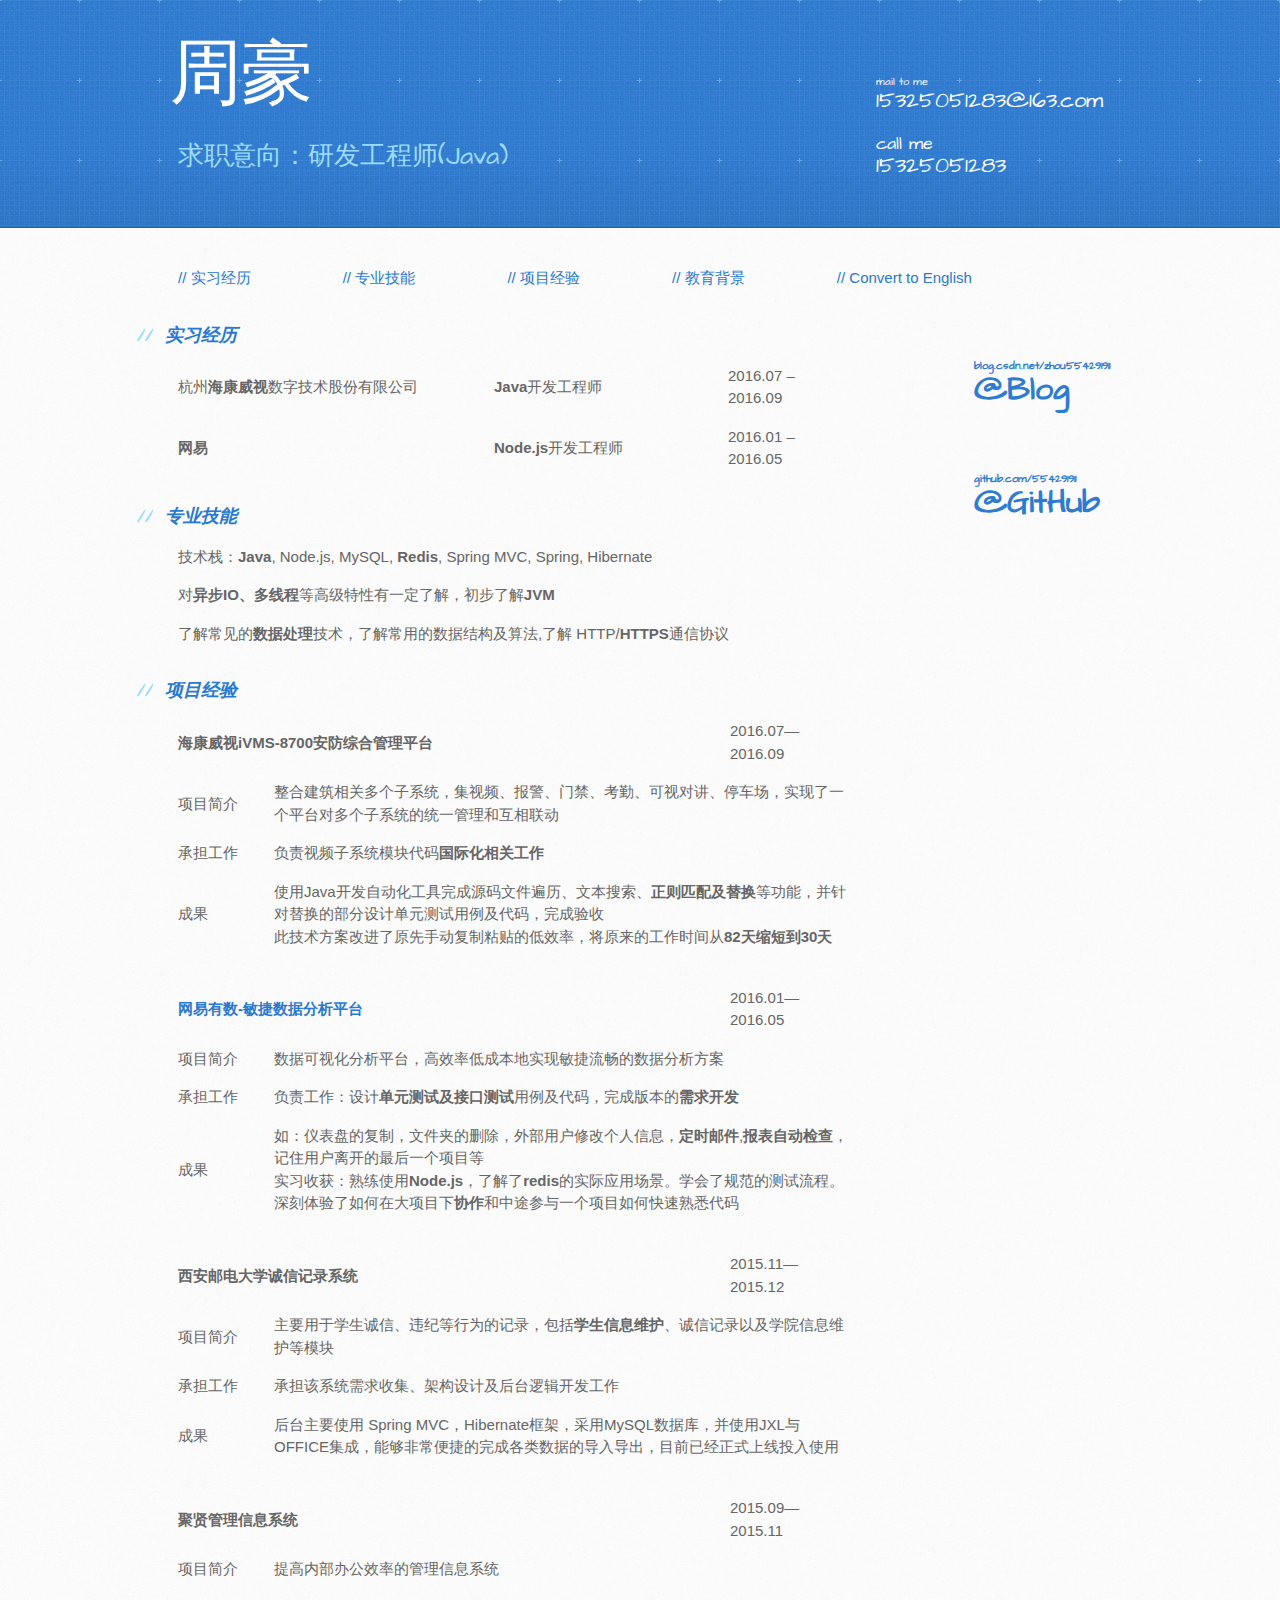
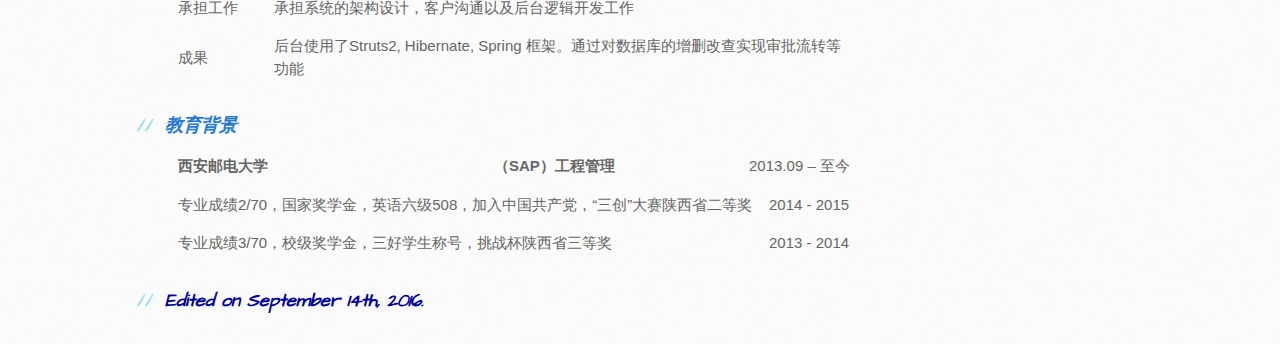
<file: index.html>
<!DOCTYPE html>
<html>
  <head>
    <meta charset='utf-8'>
    <meta http-equiv="X-UA-Compatible" content="chrome=1">
    <meta name="viewport" content="width=device-width, initial-scale=1, maximum-scale=1">
    <link href='https://fonts.googleapis.com/css?family=Architects+Daughter' rel='stylesheet' type='text/css'>
    <link rel="stylesheet" type="text/css" href="stylesheets/stylesheet.css" media="screen">
    <link rel="stylesheet" type="text/css" href="stylesheets/github-light.css" media="screen">
    <link rel="stylesheet" type="text/css" href="stylesheets/print.css" media="print">
    <style type="text/css">
      table, td, th
      {
        border:0px;
        text-align:left;
      }
      td
      {
        padding:8px;
      }
    </style>
    <!--[if lt IE 9]>
    <script src="//html5shiv.googlecode.com/svn/trunk/html5.js"></script>
    <![endif]-->

    <title>周豪Resume</title>
  </head>

  <body>
    <header>
      <div class="inner">
        <h1 id="name" href="#name">周豪</h1>

        <table>
          <tr>
            <td width="682px"><h2>求职意向：研发工程师(Java)</h2></td>
            <td align="right"><font style="font-family: 'Architects Daughter', 'Helvetica Neue', Helvetica, Arial, serif;font-size: 22px;line-height: 0.1;color: #fff;"><small>call me</small><br>15325051283</font></td>
          </tr>
        </table>
        <a href="mailto:15325051283@163.com" target="_blank" class="button"><small>mail to me</small>15325051283@163.com</a>
      </div>
    </header>

    <div id="content-wrapper">
      <div class="inner clearfix">
        <table>
          <tr>
            <td><a href="#实习经历">//&nbsp;实习经历</a></td>
            <td><a href="#专业技能">//&nbsp;专业技能</a></td>
            <td><a href="#项目经验">//&nbsp;项目经验</a></td>
            <td><a href="#教育背景">//&nbsp;教育背景</a></td>
            <td><a href="#">//&nbsp;Convert to English</a></td>
          </tr>
        </table>
        <section id="main-content">
          <h3>
<a id="实习经历" class="anchor" href="#实习经历" aria-hidden="true"><span aria-hidden="true" class="octicon octicon-link"></span></a><a href="#name">实习经历</a></h3>
          <table>
            <tr>
              <td width="300px">杭州<strong>海康威视</strong>数字技术股份有限公司</td>
              <td width="218px"><strong>Java</strong>开发工程师</td>
              <td>2016.07 – 2016.09</td>
            </tr>
            <tr>
              <td><strong>网易</strong></td>
              <td><strong>Node.js</strong>开发工程师</td>
              <td>2016.01 – 2016.05</td>
            </tr>
          </table>
          <h3>
<a id="专业技能" class="anchor" href="#专业技能" aria-hidden="true"><span aria-hidden="true" class="octicon octicon-link"></span></a><a href="#name">专业技能</a></h3>
          <table>
            <tr>
              <td>技术栈：<strong>Java</strong>, Node.js, MySQL, <strong>Redis</strong>, Spring MVC, Spring, Hibernate</td>
            </tr>
            <tr>
              <td>对<strong>异步IO、多线程</strong>等高级特性有一定了解，初步了解<strong>JVM</strong></td>
            </tr>
            <tr>
              <td>了解常见的<strong>数据处理</strong>技术，了解常用的数据结构及算法,了解 HTTP/<strong>HTTPS</strong>通信协议</td>
            </tr>
          </table>
          <h3>
<a id="项目经验" class="anchor" href="#项目经验" aria-hidden="true"><span aria-hidden="true" class="octicon octicon-link"></span></a><a href="#name">项目经验</a></h3>
          <table>
            <tr>
              <td width="536px"><strong>海康威视iVMS-8700安防综合管理平台</strong></td>
              <td align="right">2016.07—2016.09</td>
            </tr>
          </table>
          <table>
            <tr>
              <td width="80px">项目简介</td>
              <td align="right">整合建筑相关多个子系统，集视频、报警、门禁、考勤、可视对讲、停车场，实现了一个平台对多个子系统的统一管理和互相联动</td>
            </tr>
            <tr>
              <td width="80px">承担工作</td>
              <td align="right">负责视频子系统模块代码<strong>国际化相关工作</strong></td>
            </tr>
            <tr>
              <td width="80px">成果</td>
              <td align="right">使用Java开发自动化工具完成源码文件遍历、文本搜索、<strong>正则匹配及替换</strong>等功能，并针对替换的部分设计单元测试用例及代码，完成验收<br>
                此技术方案改进了原先手动复制粘贴的低效率，将原来的工作时间从<strong>82天缩短到30天</strong>
              </td>
            </tr>
          </table>
          <br>
          <table>
            <tr>
              <td width="536px"><strong><a href="https://youdata.163.com/" target="_blank">网易有数-敏捷数据分析平台</a></strong></td>
              <td align="right">2016.01—2016.05</td>
            </tr>
          </table>
          <table>
            <tr>
              <td width="80px">项目简介</td>
              <td align="right">数据可视化分析平台，高效率低成本地实现敏捷流畅的数据分析方案</td>
            </tr>
            <tr>
              <td width="80px">承担工作</td>
              <td align="right">负责工作：设计<strong>单元测试及接口测试</strong>用例及代码，完成版本的<strong>需求开发</strong></td>
            </tr>
            <tr>
              <td width="80px">成果</td>
              <td align="right">如：仪表盘的复制，文件夹的删除，外部用户修改个人信息，<strong>定时邮件</strong>,<strong>报表自动检查</strong>，记住用户离开的最后一个项目等
                <br>实习收获：熟练使用<strong>Node.js</strong>，了解了<strong>redis</strong>的实际应用场景。学会了规范的测试流程。深刻体验了如何在大项目下<strong>协作</strong>和中途参与一个项目如何快速熟悉代码
              </td>
            </tr>
          </table>
          <br>
          <table>
            <tr>
              <td width="536px"><strong>西安邮电大学诚信记录系统</strong></td>
              <td align="right">2015.11—2015.12</td>
            </tr>
          </table>
          <table>
            <tr>
              <td width="80px">项目简介</td>
              <td align="right">主要用于学生诚信、违纪等行为的记录，包括<strong>学生信息维护</strong>、诚信记录以及学院信息维护等模块 </td>
            </tr>
            <tr>
              <td width="80px">承担工作</td>
              <td align="right">承担该系统需求收集、架构设计及后台逻辑开发工作</td>
            </tr>
            <tr>
              <td width="80px">成果</td>
              <td align="right">后台主要使用 Spring MVC，Hibernate框架，采用MySQL数据库，并使用JXL与OFFICE集成，能够非常便捷的完成各类数据的导入导出，目前已经正式上线投入使用
              </td>
            </tr>
          </table>
          <br>
          <table>
            <tr>
              <td width="536px"><strong>聚贤管理信息系统</strong></td>
              <td align="right">2015.09—2015.11</td>
            </tr>
          </table>
          <table>
            <tr>
              <td width="80px">项目简介</td>
              <td align="right">提高内部办公效率的管理信息系统</td>
            </tr>
            <tr>
              <td width="80px">承担工作</td>
              <td align="right">承担系统的架构设计，客户沟通以及后台逻辑开发工作</td>
            </tr>
            <tr>
              <td width="80px">成果</td>
              <td align="right">后台使用了Struts2, Hibernate, Spring 框架。通过对数据库的增删改查实现审批流转等功能
              </td>
            </tr>
          </table>
          <h3>
<a id="教育背景" class="anchor" href="#教育背景" aria-hidden="true"><span aria-hidden="true" class="octicon octicon-link"></span></a><a href="#name">教育背景</a></h3>
          <table>
            <tr>
              <td width="300px"><strong>西安邮电大学</strong></td>
              <td width="239px"><strong>（SAP）工程管理</strong></td>
              <td>2013.09 – 至今</td>
            </tr>
          </table>
          <table>
            <tr>
              <td width="575px">专业成绩2/70，国家奖学金，英语六级508，加入中国共产党，“三创”大赛陕西省二等奖</td>
              <td align="right">2014 - 2015</td>
            </tr>
            <tr>
              <td>专业成绩3/70，校级奖学金，三好学生称号，挑战杯陕西省三等奖</td>
              <td>2013 - 2014</td>
            </tr>
          </table>
<h3>
<a id="support-or-contact" class="anchor" href="#support-or-contact" aria-hidden="true"><span aria-hidden="true" class="octicon octicon-link"></span></a>Edited on September 14th, 2016.</h3>
</section>

        <aside id="sidebar">
          <a href="http://blog.csdn.net/zhou554291911" target="_blank" class="button">
            <h2><small><font color="#2e7bcf">blog.csdn.net/zhou554291911</font></small>
            <font color="#2e7bcf">@Blog</font></h2>
          </a>
          <a href="https://github.com/554291911" target="_blank" class="button">
            <h2><small><font color="#2e7bcf">github.com/554291911</font></small>
            <font color="#2e7bcf">@GitHub</font></h2>
          </a>
        </aside>
      </div>
    </div>
  </body>
</html>
</file>
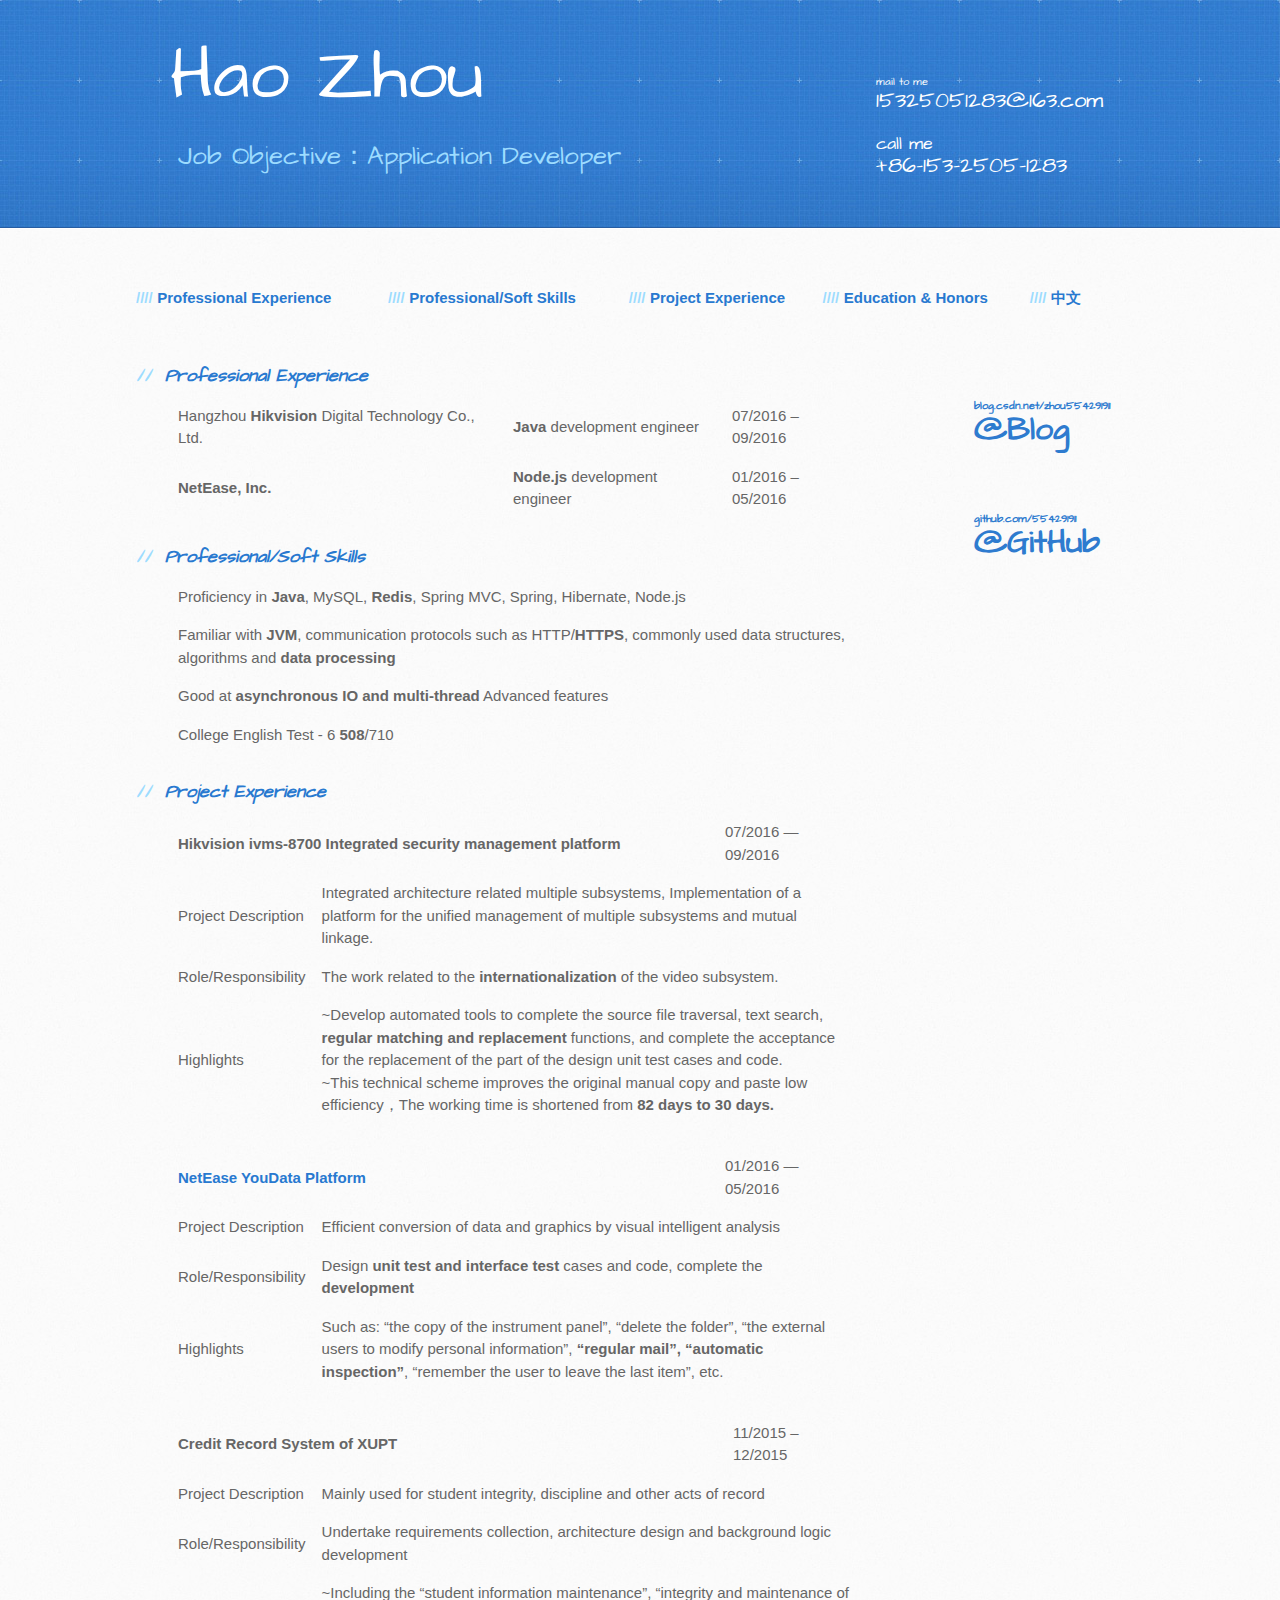
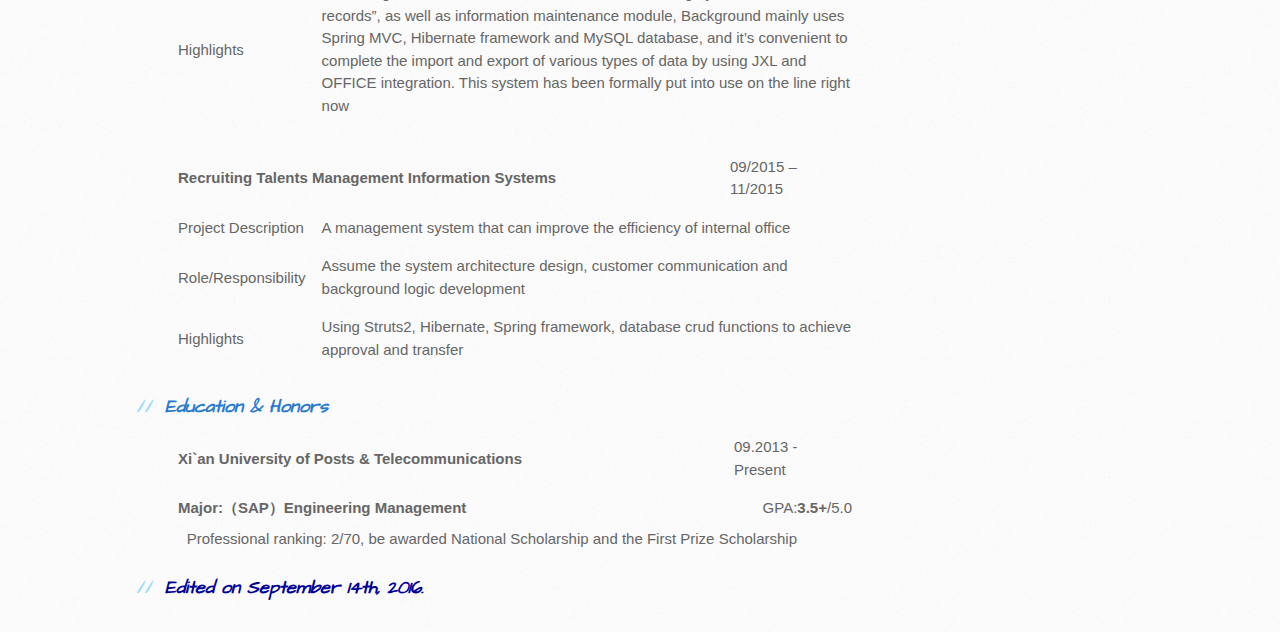
<file: index_en_US.html>
<!DOCTYPE html>
<html>
  <head>
    <meta charset='utf-8'>
    <meta http-equiv="X-UA-Compatible" content="chrome=1">
    <meta name="viewport" content="width=device-width, initial-scale=1, maximum-scale=1">
    <link href='https://fonts.googleapis.com/css?family=Architects+Daughter' rel='stylesheet' type='text/css'>
    <link rel="stylesheet" type="text/css" href="stylesheets/stylesheet.css" media="screen">
    <link rel="stylesheet" type="text/css" href="stylesheets/github-light.css" media="screen">
    <link rel="stylesheet" type="text/css" href="stylesheets/print.css" media="print">
    <style type="text/css">
      table, td, th
      {
        border:0px;
        text-align:left;
      }
      td
      {
        padding:8px;
      }
    </style>
    <!--[if lt IE 9]>
    <script src="//html5shiv.googlecode.com/svn/trunk/html5.js"></script>
    <![endif]-->

    <title>Hao Zhou</title>
  </head>

  <body>
    <header>
      <div class="inner">
        <h1 id="name" href="#name">Hao Zhou</h1>

        <table>
          <tr>
            <td width="682px"><h2>Job Objective：Application Developer</h2></td>
            <td align="right"><font style="font-family: 'Architects Daughter', 'Helvetica Neue', Helvetica, Arial, serif;font-size: 22px;line-height: 0.1;color: #fff;"><small>call me</small><br>+86-153-2505-1283</font></td>
          </tr>
        </table>
        <a href="mailto:15325051283@163.com" target="_blank" class="button"><small>mail to me</small>15325051283@163.com</a>
      </div>
    </header>

    <div id="content-wrapper">
      <div class="inner clearfix">
        <table>
          <tr>
            <td><a href="#Professional Experience"><h4>Professional Experience</h4></a></td>
            <td><a href="#Professional/Soft Skills"><h4>Professional/Soft Skills</h4></a></td>
            <td><a href="#Project Experience"><h4>Project Experience</h4></a></td>
            <td><a href="#Education & Honors"><h4>Education & Honors</h4></a></td>
            <td><a href="index.html"><h4>中文</h4></a></td>
          </tr>
        </table>
        <section id="main-content">
          <h3>
<a id="Professional Experience" class="anchor" href="#Professional Experience" aria-hidden="true"><span aria-hidden="true" class="octicon octicon-link"></span></a><a href="#name">Professional Experience</a></h3>
          <table>
            <tr>
              <td width="319px">Hangzhou <strong>Hikvision</strong> Digital Technology Co., Ltd.</td>
              <td width="203px"><strong>Java</strong> development engineer</td>
              <td>07/2016 – 09/2016</td>
            </tr>
            <tr>
              <td><strong>NetEase, Inc.</strong></td>
              <td><strong>Node.js</strong> development engineer</td>
              <td>01/2016 – 05/2016</td>
            </tr>
          </table>
          <h3>
<a id="Professional/Soft Skills" class="anchor" href="#Professional/Soft Skills" aria-hidden="true"><span aria-hidden="true" class="octicon octicon-link"></span></a><a href="#name">Professional/Soft Skills</a></h3>
          <table>
            <tr>
              <td>Proficiency in <strong>Java</strong>, MySQL, <strong>Redis</strong>, Spring MVC, Spring, Hibernate, Node.js</td>
            </tr>
            <tr>
              <td>Familiar with <strong>JVM</strong>, communication protocols such as HTTP/<strong>HTTPS</strong>, commonly used data structures, algorithms and <strong>data processing</strong></td>
            </tr>
            <tr>
              <td>Good at <strong>asynchronous IO and multi-thread</strong> Advanced features</td>
            </tr>
            <tr>
              <td>College English Test - 6  <strong>508</strong>/710 </td>
            </tr>
          </table>
          <h3>
<a id="Project Experience" class="anchor" href="#Project Experience" aria-hidden="true"><span aria-hidden="true" class="octicon octicon-link"></span></a><a href="#name">Project Experience</a></h3>
          <table>
            <tr>
              <td width="531px"><strong>Hikvision ivms-8700 Integrated security management platform</strong></td>
              <td align="right">07/2016 — 09/2016</td>
            </tr>
          </table>
          <table>
            <tr>
              <td width="80px">Project Description</td>
              <td align="right">Integrated architecture related multiple subsystems, Implementation of a platform for the unified management of multiple subsystems and mutual linkage.</td>
            </tr>
            <tr>
              <td width="80px">Role/Responsibility</td>
              <td align="right">The work related to the <strong>internationalization</strong> of the video subsystem.</td>
            </tr>
            <tr>
              <td width="80px">Highlights</td>
              <td align="right">
                ~Develop automated tools to complete the source file traversal, text search, <strong>regular matching and replacement</strong> functions, and complete the acceptance for the replacement of the part of the design unit test cases and code.
                <br>~This technical scheme improves the original manual copy and paste low efficiency，The working time is shortened from <strong>82 days to 30 days.</strong>
              </td>
            </tr>
          </table>
          <br>
          <table>
            <tr>
              <td width="531px"><strong><a href="https://youdata.163.com/" target="_blank">NetEase YouData Platform</a></strong></td>
              <td align="right">01/2016 — 05/2016</td>
            </tr>
          </table>
          <table>
            <tr>
              <td width="80px">Project Description</td>
              <td align="right">Efficient conversion of data and graphics by visual intelligent analysis</td>
            </tr>
            <tr>
              <td width="80px">Role/Responsibility</td>
              <td align="right">Design <strong>unit test and interface test</strong> cases and code, complete the <strong>development</strong></td>
            </tr>
            <tr>
              <td width="80px">Highlights</td>
              <td align="right">Such as: “the copy of the instrument panel”, “delete the folder”, “the external users to modify personal information”, <strong>“regular mail”, “automatic inspection”</strong>, “remember the user to leave the last item”, etc.
              </td>
            </tr>
          </table>
          <br>
          <table>
            <tr>
              <td width="539px"><strong>Credit Record System of XUPT</strong></td>
              <td align="right">11/2015 – 12/2015</td>
            </tr>
          </table>
          <table>
            <tr>
              <td width="80px">Project Description</td>
              <td align="right">Mainly used for student integrity, discipline and other acts of record</td>
            </tr>
            <tr>
              <td width="80px">Role/Responsibility</td>
              <td align="right">Undertake requirements collection, architecture design and background logic development</td>
            </tr>
            <tr>
              <td width="80px">Highlights</td>
              <td align="right">~Including the “student information maintenance”, “integrity and maintenance of records”, as well as information maintenance module, Background mainly uses Spring MVC, Hibernate framework and MySQL database, and it’s convenient to complete the import and export of various types of data by using JXL and OFFICE integration. This system has been formally put into use on the line right now
              </td>
            </tr>
          </table>
          <br>
          <table>
            <tr>
              <td width="536px"><strong>Recruiting Talents Management Information Systems</strong></td>
              <td align="right">09/2015 – 11/2015</td>
            </tr>
          </table>
          <table>
            <tr>
              <td width="80px">Project Description</td>
              <td align="right">A management system that can improve the efficiency of internal office</td>
            </tr>
            <tr>
              <td width="80px">Role/Responsibility</td>
              <td align="right">Assume the system architecture design, customer communication and background logic development</td>
            </tr>
            <tr>
              <td width="80px">Highlights</td>
              <td align="right">Using Struts2, Hibernate, Spring framework, database crud functions to achieve approval and transfer
              </td>
            </tr>
          </table>
          <h3>
<a id="Education & Honors" class="anchor" href="#Education & Honors" aria-hidden="true"><span aria-hidden="true" class="octicon octicon-link"></span></a><a href="#name">Education & Honors</a></h3>
          <table>
            <tr>
              <td width="540px"><strong>Xi`an University of Posts & Telecommunications</strong></td>
              <td>09.2013 - Present</td>
            </tr>
          </table>
          <table>
            <tr>
              <td width="800px"><strong>Major:（SAP）Engineering Management</strong></td>
              <td align="right">GPA:<strong>3.5+</strong>/5.0</td>
            </tr>
          </table>
          &nbsp;&nbsp;&nbsp;  Professional ranking: 2/70, be awarded National Scholarship and the First Prize Scholarship
<h3>
<a id="support-or-contact" class="anchor" href="#support-or-contact" aria-hidden="true"><span aria-hidden="true" class="octicon octicon-link"></span></a>Edited on September 14th, 2016.</h3>
</section>

        <aside id="sidebar">
          <a href="http://blog.csdn.net/zhou554291911" target="_blank" class="button">
            <h2><small><font color="#2e7bcf">blog.csdn.net/zhou554291911</font></small>
            <font color="#2e7bcf">@Blog</font></h2>
          </a>
          <a href="https://github.com/554291911" target="_blank" class="button">
            <h2><small><font color="#2e7bcf">github.com/554291911</font></small>
            <font color="#2e7bcf">@GitHub</font></h2>
          </a>
        </aside>
      </div>
    </div>
  </body>
</html>
</file>
<file: stylesheets/github-light.css>
/*
The MIT License (MIT)

Copyright (c) 2016 GitHub, Inc.

Permission is hereby granted, free of charge, to any person obtaining a copy
of this software and associated documentation files (the "Software"), to deal
in the Software without restriction, including without limitation the rights
to use, copy, modify, merge, publish, distribute, sublicense, and/or sell
copies of the Software, and to permit persons to whom the Software is
furnished to do so, subject to the following conditions:

The above copyright notice and this permission notice shall be included in all
copies or substantial portions of the Software.

THE SOFTWARE IS PROVIDED "AS IS", WITHOUT WARRANTY OF ANY KIND, EXPRESS OR
IMPLIED, INCLUDING BUT NOT LIMITED TO THE WARRANTIES OF MERCHANTABILITY,
FITNESS FOR A PARTICULAR PURPOSE AND NONINFRINGEMENT. IN NO EVENT SHALL THE
AUTHORS OR COPYRIGHT HOLDERS BE LIABLE FOR ANY CLAIM, DAMAGES OR OTHER
LIABILITY, WHETHER IN AN ACTION OF CONTRACT, TORT OR OTHERWISE, ARISING FROM,
OUT OF OR IN CONNECTION WITH THE SOFTWARE OR THE USE OR OTHER DEALINGS IN THE
SOFTWARE.

*/

.pl-c /* comment */ {
  color: #969896;
}

.pl-c1 /* constant, variable.other.constant, support, meta.property-name, support.constant, support.variable, meta.module-reference, markup.raw, meta.diff.header */,
.pl-s .pl-v /* string variable */ {
  color: #0086b3;
}

.pl-e /* entity */,
.pl-en /* entity.name */ {
  color: #795da3;
}

.pl-smi /* variable.parameter.function, storage.modifier.package, storage.modifier.import, storage.type.java, variable.other */,
.pl-s .pl-s1 /* string source */ {
  color: #333;
}

.pl-ent /* entity.name.tag */ {
  color: #63a35c;
}

.pl-k /* keyword, storage, storage.type */ {
  color: #a71d5d;
}

.pl-s /* string */,
.pl-pds /* punctuation.definition.string, string.regexp.character-class */,
.pl-s .pl-pse .pl-s1 /* string punctuation.section.embedded source */,
.pl-sr /* string.regexp */,
.pl-sr .pl-cce /* string.regexp constant.character.escape */,
.pl-sr .pl-sre /* string.regexp source.ruby.embedded */,
.pl-sr .pl-sra /* string.regexp string.regexp.arbitrary-repitition */ {
  color: #183691;
}

.pl-v /* variable */ {
  color: #ed6a43;
}

.pl-id /* invalid.deprecated */ {
  color: #b52a1d;
}

.pl-ii /* invalid.illegal */ {
  color: #f8f8f8;
  background-color: #b52a1d;
}

.pl-sr .pl-cce /* string.regexp constant.character.escape */ {
  font-weight: bold;
  color: #63a35c;
}

.pl-ml /* markup.list */ {
  color: #693a17;
}

.pl-mh /* markup.heading */,
.pl-mh .pl-en /* markup.heading entity.name */,
.pl-ms /* meta.separator */ {
  font-weight: bold;
  color: #1d3e81;
}

.pl-mq /* markup.quote */ {
  color: #008080;
}

.pl-mi /* markup.italic */ {
  font-style: italic;
  color: #333;
}

.pl-mb /* markup.bold */ {
  font-weight: bold;
  color: #333;
}

.pl-md /* markup.deleted, meta.diff.header.from-file */ {
  color: #bd2c00;
  background-color: #ffecec;
}

.pl-mi1 /* markup.inserted, meta.diff.header.to-file */ {
  color: #55a532;
  background-color: #eaffea;
}

.pl-mdr /* meta.diff.range */ {
  font-weight: bold;
  color: #795da3;
}

.pl-mo /* meta.output */ {
  color: #1d3e81;
}
</file>
<file: stylesheets/print.css>
html, body, div, span, applet, object, iframe,
h1, h2, h3, h4, h5, h6, p, blockquote, pre,
a, abbr, acronym, address, big, cite, code,
del, dfn, em, img, ins, kbd, q, s, samp,
small, strike, strong, sub, sup, tt, var,
b, u, i, center,
dl, dt, dd, ol, ul, li,
fieldset, form, label, legend,
table, caption, tbody, tfoot, thead, tr, th, td,
article, aside, canvas, details, embed,
figure, figcaption, footer, header, hgroup,
menu, nav, output, ruby, section, summary,
time, mark, audio, video {
  padding: 0;
  margin: 0;
  font: inherit;
  font-size: 100%;
  vertical-align: baseline;
  border: 0;
}
/* HTML5 display-role reset for older browsers */
article, aside, details, figcaption, figure,
footer, header, hgroup, menu, nav, section {
  display: block;
}
body {
  line-height: 1;
}
ol, ul {
  list-style: none;
}
blockquote, q {
  quotes: none;
}
blockquote:before, blockquote:after,
q:before, q:after {
  content: '';
  content: none;
}
table {
  border-spacing: 0;
  border-collapse: collapse;
}
body {
  font-family: 'Helvetica Neue', Helvetica, Arial, serif;
  font-size: 13px;
  line-height: 1.5;
  color: #000;
}

a {
  font-weight: bold;
  color: #d5000d;
}

header {
  padding-top: 35px;
  padding-bottom: 10px;
}

header h1 {
  font-size: 48px;
  font-weight: bold;
  line-height: 1.2;
  color: #303030;
  letter-spacing: -1px;
}

header h2 {
  font-size: 24px;
  font-weight: normal;
  line-height: 1.3;
  color: #aaa;
  letter-spacing: -1px;
}
#downloads {
  display: none;
}
#main_content {
  padding-top: 20px;
}

code, pre {
  margin-bottom: 30px;
  font-family: Monaco, "Bitstream Vera Sans Mono", "Lucida Console", Terminal;
  font-size: 12px;
  color: #222;
}

code {
  padding: 0 3px;
}

pre {
  padding: 20px;
  overflow: auto;
  border: solid 1px #ddd;
}
pre code {
  padding: 0;
}

ul, ol, dl {
  margin-bottom: 20px;
}


/* COMMON STYLES */

table {
  width: 100%;
  border: 1px solid #ebebeb;
}

th {
  font-weight: 500;
}

td {
  font-weight: 300;
  text-align: center;
  border: 1px solid #ebebeb;
}

form {
  padding: 20px;
  background: #f2f2f2;

}


/* GENERAL ELEMENT TYPE STYLES */

h1 {
  font-size: 2.8em;
}

h2 {
  margin-bottom: 8px;
  font-size: 22px;
  font-weight: bold;
  color: #303030;
}

h3 {
  margin-bottom: 8px;
  font-size: 18px;
  font-weight: bold;
  color: #d5000d;
}

h4 {
  font-size: 16px;
  font-weight: bold;
  color: #303030;
}

h5 {
  font-size: 1em;
  color: #303030;
}

h6 {
  font-size: .8em;
  color: #303030;
}

p {
  margin-bottom: 20px;
  font-weight: 300;
}

a {
  text-decoration: none;
}

p a {
  font-weight: 400;
}

blockquote {
  padding: 0 0 0 30px;
  margin-bottom: 20px;
  font-size: 1.6em;
  border-left: 10px solid #e9e9e9;
}

ul li {
  padding-left: 20px;
  list-style-position: inside;
  list-style: disc;
}

ol li {
  padding-left: 3px;
  list-style-position: inside;
  list-style: decimal;
}

dl dd {
  font-style: italic;
  font-weight: 100;
}

footer {
  padding-top: 20px;
  padding-bottom: 30px;
  margin-top: 40px;
  font-size: 13px;
  color: #aaa;
}

footer a {
  color: #666;
}

/* MISC */
.clearfix:after {
  display: block;
  height: 0;
  clear: both;
  visibility: hidden;
  content: '.';
}

.clearfix {display: inline-block;}
* html .clearfix {height: 1%;}
.clearfix {display: block;}
</file>
<file: stylesheets/stylesheet.css>
/*! normalize.css v3.0.2 | MIT License | git.io/normalize */

/**
 * 1. Set default font family to sans-serif.
 * 2. Prevent iOS text size adjust after orientation change, without disabling
 *    user zoom.
 */

html {
  font-family: sans-serif; /* 1 */
  -webkit-text-size-adjust: 100%; /* 2 */
  -ms-text-size-adjust: 100%; /* 2 */
}

/**
 * Remove default margin.
 */

body {
  margin: 0;
}

/* HTML5 display definitions
   ========================================================================== */

/**
 * Correct `block` display not defined for any HTML5 element in IE 8/9.
 * Correct `block` display not defined for `details` or `summary` in IE 10/11
 * and Firefox.
 * Correct `block` display not defined for `main` in IE 11.
 */

article,
aside,
details,
figcaption,
figure,
footer,
header,
hgroup,
main,
menu,
nav,
section,
summary {
  display: block;
}

/**
 * 1. Correct `inline-block` display not defined in IE 8/9.
 * 2. Normalize vertical alignment of `progress` in Chrome, Firefox, and Opera.
 */

audio,
canvas,
progress,
video {
  display: inline-block; /* 1 */
  vertical-align: baseline; /* 2 */
}

/**
 * Prevent modern browsers from displaying `audio` without controls.
 * Remove excess height in iOS 5 devices.
 */

audio:not([controls]) {
  display: none;
  height: 0;
}

/**
 * Address `[hidden]` styling not present in IE 8/9/10.
 * Hide the `template` element in IE 8/9/11, Safari, and Firefox < 22.
 */

[hidden],
template {
  display: none;
}

/* Links
   ========================================================================== */

/**
 * Remove the gray background color from active links in IE 10.
 */

a {
  background-color: transparent;
}

/**
 * Improve readability when focused and also mouse hovered in all browsers.
 */

a:active,
a:hover {
  outline: 0;
}

/* Text-level semantics
   ========================================================================== */

/**
 * Address styling not present in IE 8/9/10/11, Safari, and Chrome.
 */

abbr[title] {
  border-bottom: 1px dotted;
}

/**
 * Address style set to `bolder` in Firefox 4+, Safari, and Chrome.
 */

b,
strong {
  font-weight: bold;
}

/**
 * Address styling not present in Safari and Chrome.
 */

dfn {
  font-style: italic;
}

/**
 * Address variable `h1` font-size and margin within `section` and `article`
 * contexts in Firefox 4+, Safari, and Chrome.
 */

h1 {
  margin: 0.67em 0;
  font-size: 2em;
}

/**
 * Address styling not present in IE 8/9.
 */

mark {
  color: #000;
  background: #ff0;
}

/**
 * Address inconsistent and variable font size in all browsers.
 */

small {
  font-size: 80%;
}

/**
 * Prevent `sub` and `sup` affecting `line-height` in all browsers.
 */

sub,
sup {
  position: relative;
  font-size: 75%;
  line-height: 0;
  vertical-align: baseline;
}

sup {
  top: -0.5em;
}

sub {
  bottom: -0.25em;
}

/* Embedded content
   ========================================================================== */

/**
 * Remove border when inside `a` element in IE 8/9/10.
 */

img {
  border: 0;
}

/**
 * Correct overflow not hidden in IE 9/10/11.
 */

svg:not(:root) {
  overflow: hidden;
}

/* Grouping content
   ========================================================================== */

/**
 * Address margin not present in IE 8/9 and Safari.
 */

figure {
  margin: 1em 40px;
}

/**
 * Address differences between Firefox and other browsers.
 */

hr {
  height: 0;
  -moz-box-sizing: content-box;
  box-sizing: content-box;
}

/**
 * Contain overflow in all browsers.
 */

pre {
  overflow: auto;
}

/**
 * Address odd `em`-unit font size rendering in all browsers.
 */

code,
kbd,
pre,
samp {
  font-family: monospace, monospace;
  font-size: 1em;
}

/* Forms
   ========================================================================== */

/**
 * Known limitation: by default, Chrome and Safari on OS X allow very limited
 * styling of `select`, unless a `border` property is set.
 */

/**
 * 1. Correct color not being inherited.
 *    Known issue: affects color of disabled elements.
 * 2. Correct font properties not being inherited.
 * 3. Address margins set differently in Firefox 4+, Safari, and Chrome.
 */

button,
input,
optgroup,
select,
textarea {
  margin: 0; /* 3 */
  font: inherit; /* 2 */
  color: inherit; /* 1 */
}

/**
 * Address `overflow` set to `hidden` in IE 8/9/10/11.
 */

button {
  overflow: visible;
}

/**
 * Address inconsistent `text-transform` inheritance for `button` and `select`.
 * All other form control elements do not inherit `text-transform` values.
 * Correct `button` style inheritance in Firefox, IE 8/9/10/11, and Opera.
 * Correct `select` style inheritance in Firefox.
 */

button,
select {
  text-transform: none;
}

/**
 * 1. Avoid the WebKit bug in Android 4.0.* where (2) destroys native `audio`
 *    and `video` controls.
 * 2. Correct inability to style clickable `input` types in iOS.
 * 3. Improve usability and consistency of cursor style between image-type
 *    `input` and others.
 */

button,
html input[type="button"], /* 1 */
input[type="reset"],
input[type="submit"] {
  -webkit-appearance: button; /* 2 */
  cursor: pointer; /* 3 */
}

/**
 * Re-set default cursor for disabled elements.
 */

button[disabled],
html input[disabled] {
  cursor: default;
}

/**
 * Remove inner padding and border in Firefox 4+.
 */

button::-moz-focus-inner,
input::-moz-focus-inner {
  padding: 0;
  border: 0;
}

/**
 * Address Firefox 4+ setting `line-height` on `input` using `!important` in
 * the UA stylesheet.
 */

input {
  line-height: normal;
}

/**
 * It's recommended that you don't attempt to style these elements.
 * Firefox's implementation doesn't respect box-sizing, padding, or width.
 *
 * 1. Address box sizing set to `content-box` in IE 8/9/10.
 * 2. Remove excess padding in IE 8/9/10.
 */

input[type="checkbox"],
input[type="radio"] {
  box-sizing: border-box; /* 1 */
  padding: 0; /* 2 */
}

/**
 * Fix the cursor style for Chrome's increment/decrement buttons. For certain
 * `font-size` values of the `input`, it causes the cursor style of the
 * decrement button to change from `default` to `text`.
 */

input[type="number"]::-webkit-inner-spin-button,
input[type="number"]::-webkit-outer-spin-button {
  height: auto;
}

/**
 * 1. Address `appearance` set to `searchfield` in Safari and Chrome.
 * 2. Address `box-sizing` set to `border-box` in Safari and Chrome
 *    (include `-moz` to future-proof).
 */

input[type="search"] {
  -webkit-box-sizing: content-box; /* 2 */
  -moz-box-sizing: content-box;
  box-sizing: content-box;
  -webkit-appearance: textfield; /* 1 */
}

/**
 * Remove inner padding and search cancel button in Safari and Chrome on OS X.
 * Safari (but not Chrome) clips the cancel button when the search input has
 * padding (and `textfield` appearance).
 */

input[type="search"]::-webkit-search-cancel-button,
input[type="search"]::-webkit-search-decoration {
  -webkit-appearance: none;
}

/**
 * Define consistent border, margin, and padding.
 */

fieldset {
  padding: 0.35em 0.625em 0.75em;
  margin: 0 2px;
  border: 1px solid #c0c0c0;
}

/**
 * 1. Correct `color` not being inherited in IE 8/9/10/11.
 * 2. Remove padding so people aren't caught out if they zero out fieldsets.
 */

legend {
  padding: 0; /* 2 */
  border: 0; /* 1 */
}

/**
 * Remove default vertical scrollbar in IE 8/9/10/11.
 */

textarea {
  overflow: auto;
}

/**
 * Don't inherit the `font-weight` (applied by a rule above).
 * NOTE: the default cannot safely be changed in Chrome and Safari on OS X.
 */

optgroup {
  font-weight: bold;
}

/* Tables
   ========================================================================== */

/**
 * Remove most spacing between table cells.
 */

table {
  border-spacing: 0;
  border-collapse: collapse;
}

td,
th {
  padding: 0;
}

/* LAYOUT STYLES */
body {
  font-family: 'Helvetica Neue', Helvetica, Arial, serif;
  font-size: 15px;
  font-weight: 400;
  line-height: 1.5;
  color: #666;
  background: #fafafa url(../images/body-bg.jpg) 0 0 repeat;
}

p {
  margin-top: 0;
}

a {
  color: #2879d0;
}
a:hover {
  color: #2268b2;
}

header {
  padding-top: 40px;
  padding-bottom: 40px;
  font-family: 'Architects Daughter', 'Helvetica Neue', Helvetica, Arial, serif;
  background: #2e7bcf url(../images/header-bg.jpg) 0 0 repeat-x;
  border-bottom: solid 1px #275da1;
}

header h1 {
  width: 540px;
  margin-top: 0;
  margin-bottom: 0.2em;
  font-size: 72px;
  font-weight: normal;
  line-height: 1;
  color: #fff;
  letter-spacing: -1px;
}

header h2 {
  width: 540px;
  margin-top: 0;
  margin-bottom: 0;
  font-size: 26px;
  font-weight: normal;
  line-height: 1.3;
  color: #9ddcff;
  letter-spacing: 0;
}

.inner {
  position: relative;
  width: 940px;
  margin: 0 auto;
}

#content-wrapper {
  padding-top: 30px;
  border-top: solid 1px #fff;
}

#main-content {
  float: left;
  width: 690px;
}

#main-content img {
  max-width: 100%;
}

aside#sidebar {
  float: right;
  width: 200px;
  min-height: 504px;
  padding-left: 20px;
  font-size: 14px;
  line-height: 1.3;
}

aside#sidebar p.repo-owner,
aside#sidebar p.repo-owner a {
  font-weight: bold;
  font-size: 22px;
  font-family: 'Architects Daughter', 'Helvetica Neue', Helvetica, Arial, serif;
}

#downloads {
  margin-bottom: 40px;
}

a.button {
  width: 234px;
  height: 58px;
  padding-top: 35px;
  padding-left: 68px;
  font-family: 'Architects Daughter', 'Helvetica Neue', Helvetica, Arial, serif;
  font-size: 22px;
  line-height: 1.2;
  color: #fff;
}
a.button small {
  display: block;
  font-size: 11px;
}
header a.button {
  position: absolute;
  top: 0;
  right: 0;
}
aside a.button {
  display: block;
  width: 138px;
  padding-left: 64px;
  margin-bottom: 20px;
  font-size: 21px;
}

code, pre {
  margin-bottom: 30px;
  font-family: Monaco, "Bitstream Vera Sans Mono", "Lucida Console", Terminal, monospace;
  font-size: 13px;
  color: #222;
}

code {
  padding: 0 3px;
  background-color: #f2f8fc;
  border: solid 1px #dbe7f3;
}

pre {
  padding: 20px;
  overflow: auto;
  text-shadow: none;
  background: #fff;
  border: solid 1px #f2f2f2;
}
pre code {
  padding: 0;
  color: #2879d0;
  background-color: #fff;
  border: none;
}

ul, ol, dl {
  margin-bottom: 20px;
}


/* COMMON STYLES */

hr {
  height: 0;
  margin-top: 1em;
  margin-bottom: 1em;
  border: 0;
  border-top: solid 1px #ddd;
}

table {
  width: 100%;
  border: 1px solid #ebebeb;
}

th {
  font-weight: 500;
}

td {
  font-weight: 300;
  text-align: center;
  border: 1px solid #ebebeb;
}

form {
  padding: 20px;
  background: #f2f2f2;

}


/* GENERAL ELEMENT TYPE STYLES */

#main-content h1 {
  margin-top: 0;
  margin-bottom: 0;
  font-family: 'Architects Daughter', 'Helvetica Neue', Helvetica, Arial, serif;
  font-size: 2.8em;
  font-weight: normal;
  color: #474747;
  text-indent: 6px;
  letter-spacing: -1px;
}

#main-content h1:before {
  padding-right: 0.3em;
  margin-left: -0.9em;
  color: #9ddcff;
  content: "/";
}

#main-content h2 {
  margin-bottom: 8px;
  font-family: 'Architects Daughter', 'Helvetica Neue', Helvetica, Arial, serif;
  font-size: 22px;
  font-weight: bold;
  color: #474747;
  text-indent: 4px;
}
#main-content h2:before {
  padding-right: 0.3em;
  margin-left: -1.5em;
  content: "//";
  color: #9ddcff;
}

#main-content h3 {
  margin-top: 24px;
  margin-bottom: 8px;
  font-family: '宋体','Architects Daughter', 'Helvetica Neue', Helvetica, Arial, serif;
  font-style:italic;
  font-weight:bold;
  font-size: 18px;
  font-weight: bold;
  color: #000099;
  text-indent: 3px;
}

#main-content h3:before {
  padding-right: 0.3em;
  margin-left: -2em;
  font-style:normal;
  content: "//";
  color: #9ddcff;
}

#main-content h4 {
  margin-bottom: 8px;
  font-family: 'Architects Daughter', 'Helvetica Neue', Helvetica, Arial, serif;
  font-size: 15px;
  font-weight: bold;
  color: #474747;
  text-indent: 3px;
}

h4:before {
  padding-right: 0.3em;
  margin-left: -2.8em;
  content: "////";
  color: #9ddcff;
}

#main-content h5 {
  margin-bottom: 8px;
  font-family: 'Architects Daughter', 'Helvetica Neue', Helvetica, Arial, serif;
  font-size: 14px;
  color: #474747;
  text-indent: 3px;
}
h5:before {
  padding-right: 0.3em;
  margin-left: -3.2em;
  content: "/////";
  color: #9ddcff;
}

#main-content h6 {
  margin-bottom: 8px;
  font-family: 'Architects Daughter', 'Helvetica Neue', Helvetica, Arial, serif;
  font-size: .8em;
  color: #474747;
  text-indent: 3px;
}
h6:before {
  padding-right: 0.3em;
  margin-left: -3.7em;
  content: "//////";
  color: #9ddcff;
}

p {
  margin-bottom: 20px;
}

a {
  text-decoration: none;
}

p a {
  font-weight: 400;
}

blockquote {
  padding: 0 0 0 30px;
  margin-bottom: 20px;
  font-size: 1.6em;
  border-left: 10px solid #e9e9e9;
}

ul {
  list-style-position: inside;
  list-style: disc;
  padding-left: 20px;
}

ol {
  list-style-position: inside;
  list-style: decimal;
  padding-left: 3px;
}

dl dd {
  font-style: italic;
  font-weight: 100;
}

footer {
  padding-top: 20px;
  padding-bottom: 30px;
  margin-top: 40px;
  font-size: 13px;
  color: #aaa;
  background: transparent url('../images/hr.png') 0 0 no-repeat;
}

footer a {
  color: #666;
}
footer a:hover {
  color: #444;
}

/* MISC */
.clearfix:after {
  display: block;
  height: 0;
  clear: both;
  visibility: hidden;
  content: '.';
}

.clearfix {display: inline-block;}
* html .clearfix {height: 1%;}
.clearfix {display: block;}

/* #Media Queries
================================================== */

/* Smaller than standard 960 (devices and browsers) */
@media only screen and (max-width: 959px) { }

/* Tablet Portrait size to standard 960 (devices and browsers) */
@media only screen and (min-width: 768px) and (max-width: 959px) {
  .inner {
    width: 740px;
  }
  header h1, header h2 {
    width: 340px;
  }
  header h1 {
    font-size: 60px;
  }
  header h2 {
    font-size: 30px;
  }
  #main-content {
    width: 490px;
  }
  #main-content h1:before,
  #main-content h2:before,
  #main-content h3:before,
  #main-content h4:before,
  #main-content h5:before,
  #main-content h6:before {
    padding-right: 0;
    margin-left: 0;
    content: none;
  }
}

/* All Mobile Sizes (devices and browser) */
@media only screen and (max-width: 767px) {
  .inner {
    width: 93%;
  }
  header {
    padding: 20px 0;
  }
  header .inner {
    position: relative;
  }
  header h1, header h2 {
    width: 100%;
  }
  header h1 {
    font-size: 48px;
  }
  header h2 {
    font-size: 24px;
  }
  header a.button {
    position: relative;
    display: inline-block;
    width: auto;
    height: auto;
    padding: 5px 10px;
    margin-top: 15px;
    font-size: 13px;
    line-height: 1;
    color: #2879d0;
    text-align: center;
    background-color: #9ddcff;
    background-image: none;
    border-radius: 5px;
    -moz-border-radius: 5px;
    -webkit-border-radius: 5px;
  }
  header a.button small {
    display: inline;
    font-size: 13px;
  }
  #main-content,
  aside#sidebar {
    float: none;
    width: 100% ! important;
  }
  aside#sidebar {
    min-height: 0;
    padding: 20px 0;
    margin-top: 20px;
    background-image: none;
    border-top: solid 1px #ddd;
  }
  aside#sidebar a.button {
    display: none;
  }
  #main-content h1:before,
  #main-content h2:before,
  #main-content h3:before,
  #main-content h4:before,
  #main-content h5:before,
  #main-content h6:before {
    padding-right: 0;
    margin-left: 0;
    content: none;
  }
}

/* Mobile Landscape Size to Tablet Portrait (devices and browsers) */
@media only screen and (min-width: 480px) and (max-width: 767px) { }

/* Mobile Portrait Size to Mobile Landscape Size (devices and browsers) */
@media only screen and (max-width: 479px) { }
</file>
